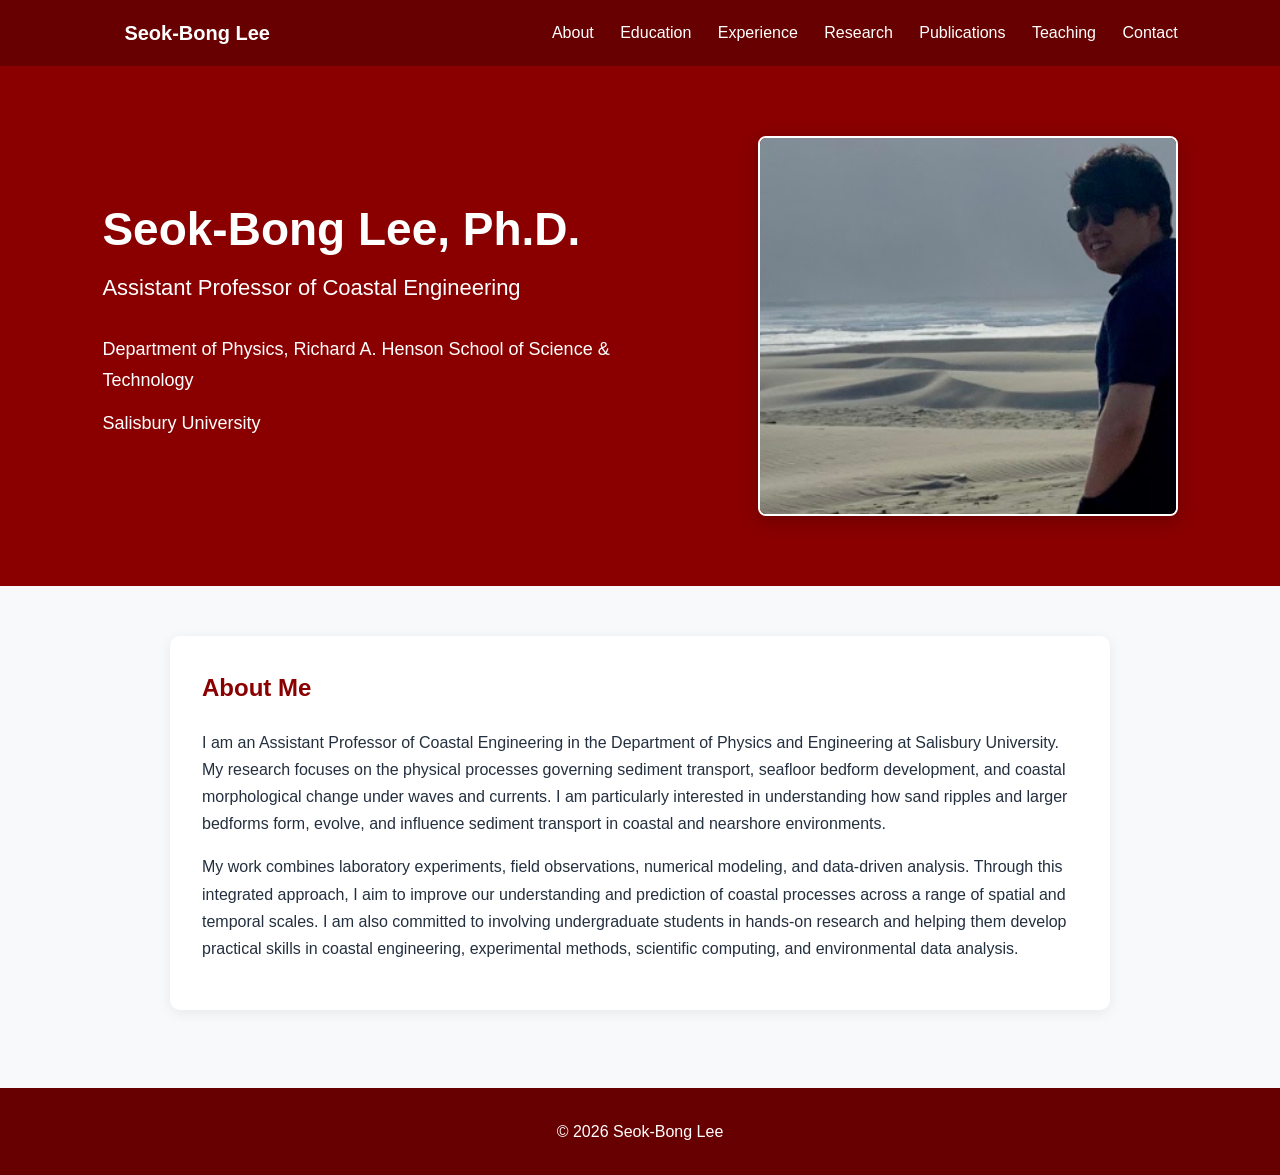
<file: index.html>
<!DOCTYPE html>
<html lang="en">
<head>
  <meta charset="UTF-8">
  <meta name="viewport" content="width=device-width, initial-scale=1.0">

  <title>Seok-Bong Lee</title>

  <link rel="stylesheet" href="style.css">
</head>

<body>

  <nav>
    <div class="name">
      <a href="index.html">Seok-Bong Lee</a>
    </div>

    <div class="links">
      <a href="index.html">About</a>
      <a href="education.html">Education</a>
      <a href="experience.html">Experience</a>
      <a href="research.html">Research</a>
      <a href="publications.html">Publications</a>
      <a href="teaching.html">Teaching</a>
      <a href="contact.html">Contact</a>
    </div>
  </nav>

  <header>
    <div class="hero-content">

      <div class="hero-text">
        <h1>Seok-Bong Lee, Ph.D.</h1>

        <h2>Assistant Professor of Coastal Engineering</h2>

        <p>
          Department of Physics, Richard A. Henson School of
          Science &amp; Technology
        </p>

        <p>Salisbury University</p>
      </div>

      <img
        class="profile-photo"
        src="profile.png"
        alt="Seok-Bong Lee at the coast"
      >

    </div>
  </header>

  <main>
    <section>
      <h2>About Me</h2>

      <p>
        I am an Assistant Professor of Coastal Engineering in the
        Department of Physics and Engineering at Salisbury University.
        My research focuses on the physical processes governing sediment
        transport, seafloor bedform development, and coastal morphological
        change under waves and currents. I am particularly interested in
        understanding how sand ripples and larger bedforms form, evolve,
        and influence sediment transport in coastal and nearshore environments.
      </p>

      <p>
        My work combines laboratory experiments, field observations,
        numerical modeling, and data-driven analysis. Through this
        integrated approach, I aim to improve our understanding and
        prediction of coastal processes across a range of spatial and
        temporal scales. I am also committed to involving undergraduate
        students in hands-on research and helping them develop practical
        skills in coastal engineering, experimental methods, scientific
        computing, and environmental data analysis.
      </p>
    </section>
  </main>

  <footer>
    &copy; 2026 Seok-Bong Lee
  </footer>

</body>
</html>
</file>
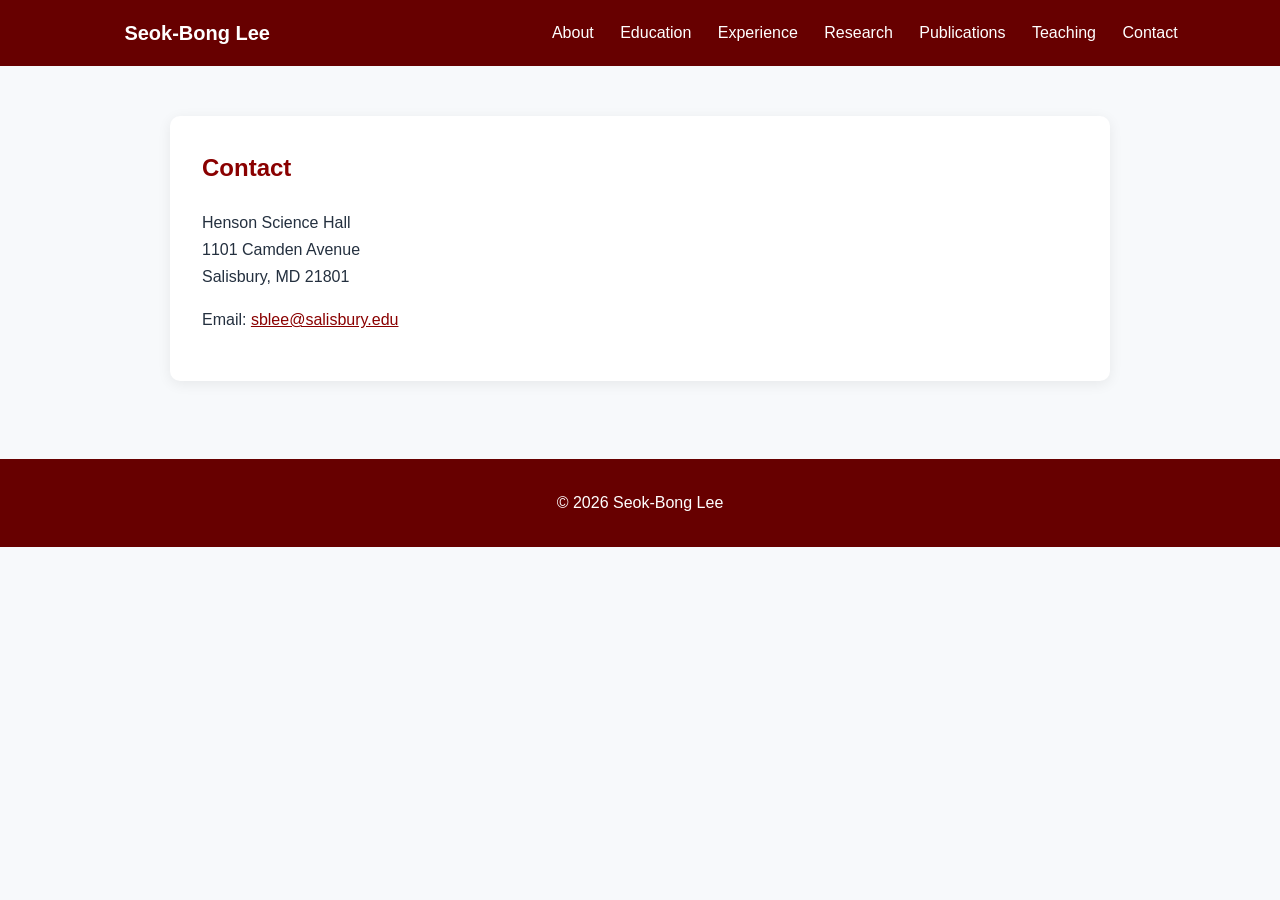
<file: contact.html>
<!DOCTYPE html>
<html lang="en">
<head>
  <meta charset="UTF-8">
  <meta name="viewport" content="width=device-width, initial-scale=1.0">

  <title>Contact | Seok-Bong Lee</title>

  <link rel="stylesheet" href="style.css">
</head>

<body>

  <nav>
    <div class="name">
      <a href="index.html">Seok-Bong Lee</a>
    </div>

    <div class="links">
      <a href="index.html">About</a>
      <a href="education.html">Education</a>
      <a href="experience.html">Experience</a>
      <a href="research.html">Research</a>
      <a href="publications.html">Publications</a>
      <a href="teaching.html">Teaching</a>
      <a href="contact.html">Contact</a>
    </div>
  </nav>

  <main>
    <section id="contact">
      <h2>Contact</h2>

      <p>
        Henson Science Hall<br>
        1101 Camden Avenue<br>
        Salisbury, MD 21801
      </p>

      <p>
        Email:
        <a href="mailto:sblee@salisbury.edu">
          sblee@salisbury.edu
        </a>
      </p>
    </section>
  </main>

  <footer>
    &copy; 2026 Seok-Bong Lee
  </footer>

</body>
</html>
</file>
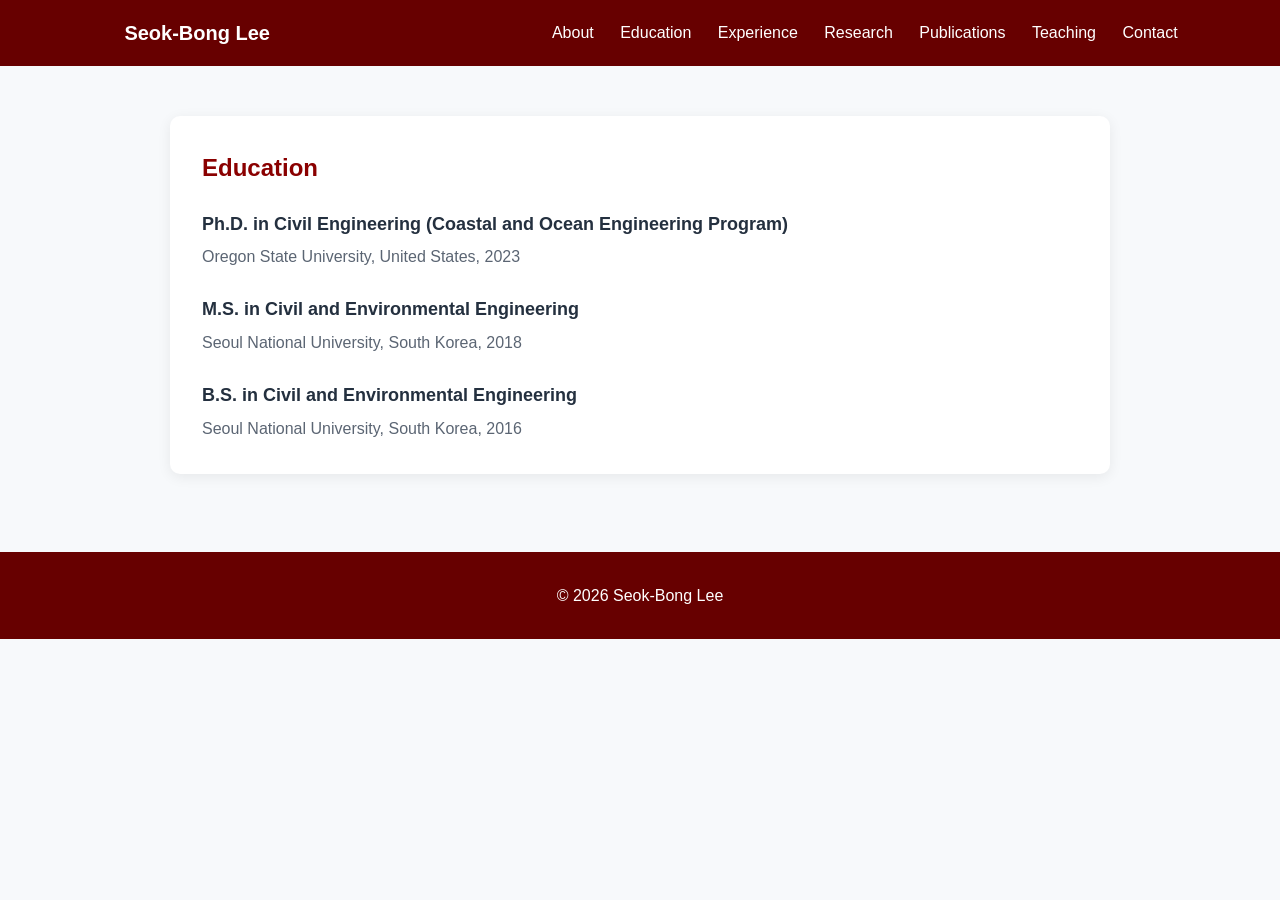
<file: education.html>
<!DOCTYPE html>
<html lang="en">
<head>
  <meta charset="UTF-8">
  <meta name="viewport" content="width=device-width, initial-scale=1.0">

  <title>Education | Seok-Bong Lee</title>

  <link rel="stylesheet" href="style.css">
</head>

<body>

  <nav>
    <div class="name">
      <a href="index.html">Seok-Bong Lee</a>
    </div>

    <div class="links">
      <a href="index.html">About</a>
      <a href="education.html">Education</a>
      <a href="experience.html">Experience</a>
      <a href="research.html">Research</a>
      <a href="publications.html">Publications</a>
      <a href="teaching.html">Teaching</a>
      <a href="contact.html">Contact</a>
    </div>
  </nav>

  <main>
    <section>
      <h2>Education</h2>

      <div class="education-item">
        <h3>
          Ph.D. in Civil Engineering
          (Coastal and Ocean Engineering Program)
        </h3>
        <p>Oregon State University, United States, 2023</p>
      </div>

      <div class="education-item">
        <h3>M.S. in Civil and Environmental Engineering</h3>
        <p>Seoul National University, South Korea, 2018</p>
      </div>

      <div class="education-item">
        <h3>B.S. in Civil and Environmental Engineering</h3>
        <p>Seoul National University, South Korea, 2016</p>
      </div>
    </section>
  </main>

  <footer>
    &copy; 2026 Seok-Bong Lee
  </footer>

</body>
</html>
</file>
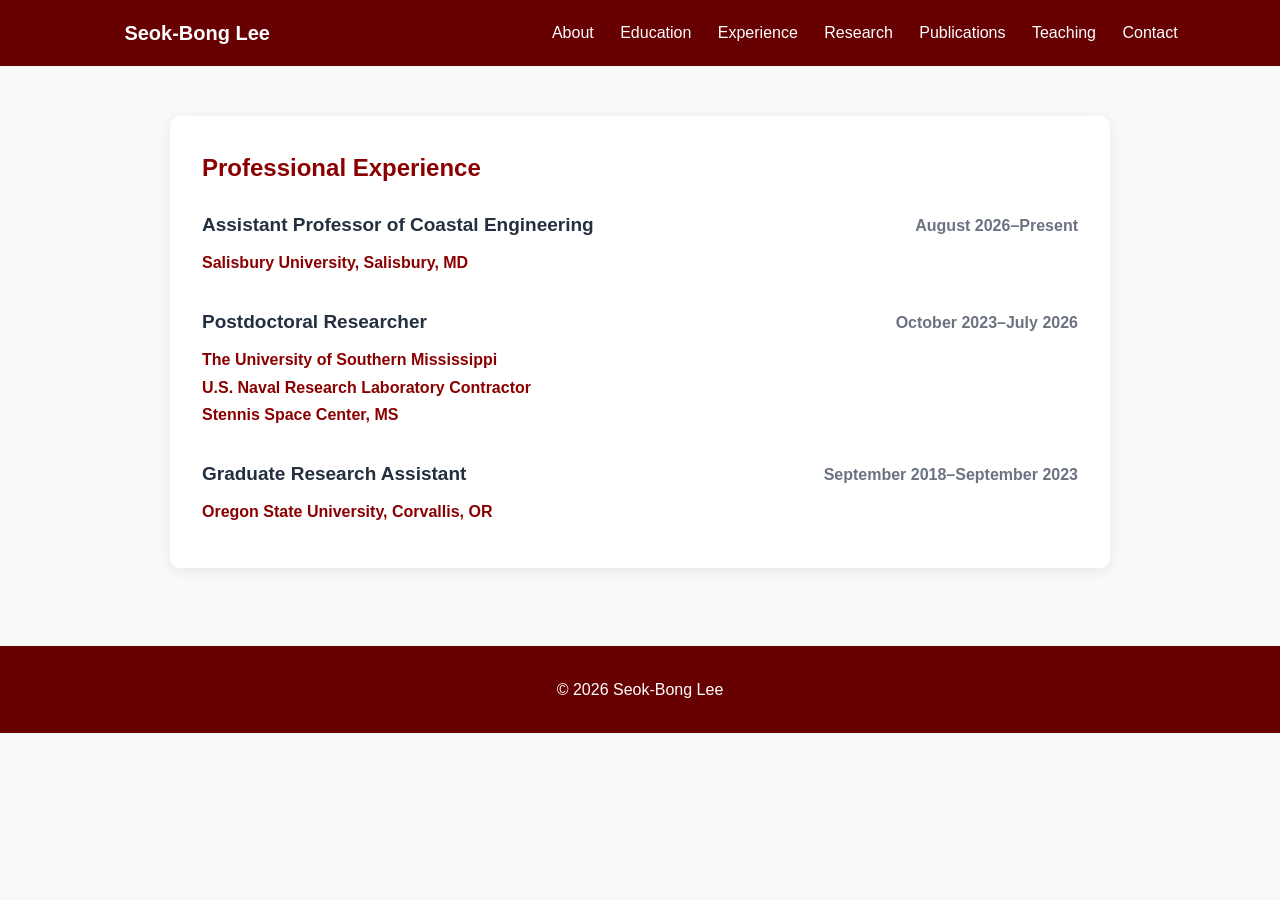
<file: experience.html>
<!DOCTYPE html>
<html lang="en">
<head>
  <meta charset="UTF-8">
  <meta name="viewport" content="width=device-width, initial-scale=1.0">

  <title>Experience | Seok-Bong Lee</title>

  <link rel="stylesheet" href="style.css">
</head>

<body>

  <nav>
    <div class="name">
      <a href="index.html">Seok-Bong Lee</a>
    </div>

    <div class="links">
      <a href="index.html">About</a>
      <a href="education.html">Education</a>
      <a href="experience.html">Experience</a>
      <a href="research.html">Research</a>
      <a href="publications.html">Publications</a>
      <a href="teaching.html">Teaching</a>
      <a href="contact.html">Contact</a>
    </div>
  </nav>

  <main>
    <section>
      <h2>Professional Experience</h2>

      <div class="experience-item">
        <div class="experience-header">
          <h3>Assistant Professor of Coastal Engineering</h3>
          <span class="experience-date">August 2026–Present</span>
        </div>

        <p class="experience-organization">
          Salisbury University, Salisbury, MD
        </p>
      </div>

      <div class="experience-item">
        <div class="experience-header">
          <h3>Postdoctoral Researcher</h3>
          <span class="experience-date">
            October 2023–July 2026
          </span>
        </div>

        <p class="experience-organization">
          The University of Southern Mississippi<br>
          U.S. Naval Research Laboratory Contractor<br>
          Stennis Space Center, MS
        </p>
      </div>

      <div class="experience-item">
        <div class="experience-header">
          <h3>Graduate Research Assistant</h3>
          <span class="experience-date">
            September 2018–September 2023
          </span>
        </div>

        <p class="experience-organization">
          Oregon State University, Corvallis, OR
        </p>
      </div>
    </section>
  </main>

  <footer>
    &copy; 2026 Seok-Bong Lee
  </footer>

</body>
</html>
</file>
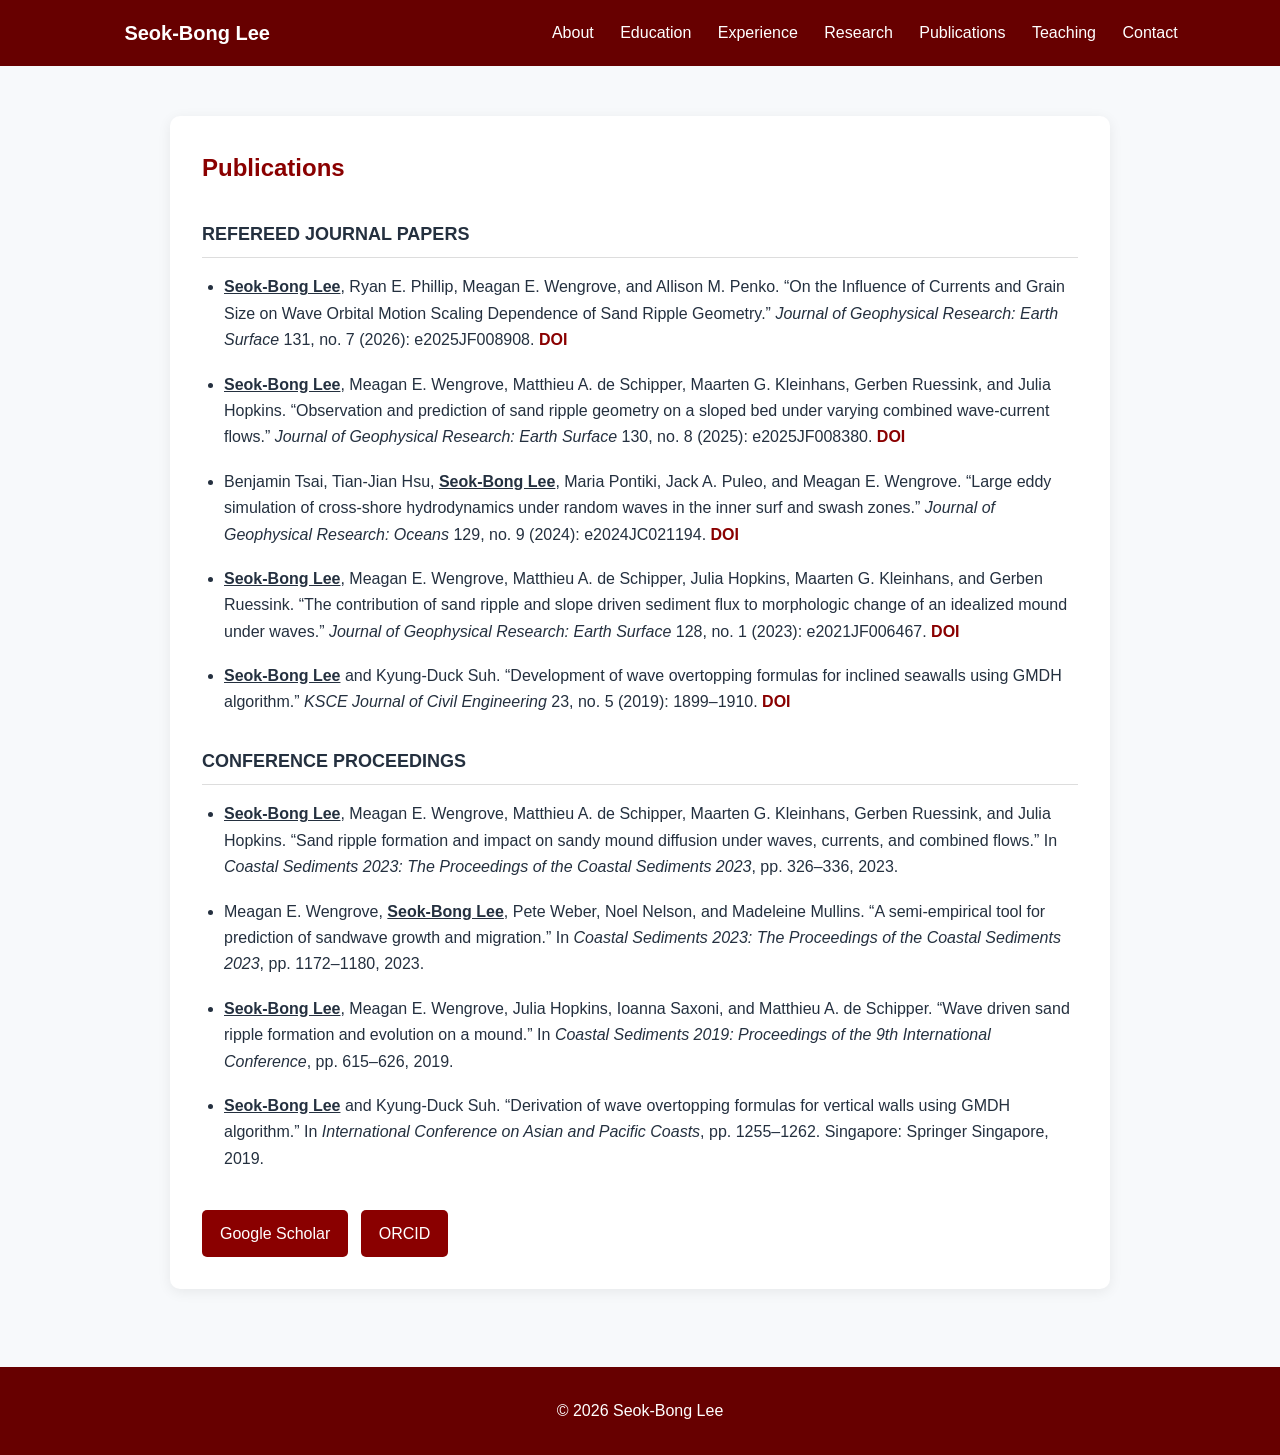
<file: publications.html>
<!DOCTYPE html>
<html lang="en">
<head>
  <meta charset="UTF-8">
  <meta name="viewport" content="width=device-width, initial-scale=1.0">

  <title>Publications | Seok-Bong Lee</title>

  <link rel="stylesheet" href="style.css">
</head>

<body>

  <nav>
    <div class="name">
      <a href="index.html">Seok-Bong Lee</a>
    </div>

    <div class="links">
      <a href="index.html">About</a>
      <a href="education.html">Education</a>
      <a href="experience.html">Experience</a>
      <a href="research.html">Research</a>
      <a href="publications.html">Publications</a>
      <a href="teaching.html">Teaching</a>
      <a href="contact.html">Contact</a>
    </div>
  </nav>

  <main>
    <section id="publications">
      <h2>Publications</h2>

      <h3>Refereed Journal Papers</h3>

      <ul class="publication-list">
        <li>
          <strong><u>Seok-Bong Lee</u></strong>, Ryan E. Phillip,
          Meagan E. Wengrove, and Allison M. Penko.
          “On the Influence of Currents and Grain Size on Wave Orbital
          Motion Scaling Dependence of Sand Ripple Geometry.”
          <em>Journal of Geophysical Research: Earth Surface</em>
          131, no. 7 (2026): e2025JF008908.
          <a href="https://doi.org/10.1029/2025JF008908"
             target="_blank"
             rel="noopener noreferrer">
            DOI
          </a>
        </li>

        <li>
          <strong><u>Seok-Bong Lee</u></strong>, Meagan E. Wengrove,
          Matthieu A. de Schipper, Maarten G. Kleinhans, Gerben Ruessink,
          and Julia Hopkins.
          “Observation and prediction of sand ripple geometry on a sloped bed
          under varying combined wave-current flows.”
          <em>Journal of Geophysical Research: Earth Surface</em>
          130, no. 8 (2025): e2025JF008380.
          <a href="https://doi.org/10.1029/2025JF008380"
             target="_blank"
             rel="noopener noreferrer">
            DOI
          </a>
        </li>

        <li>
          Benjamin Tsai, Tian-Jian Hsu, <strong><u>Seok-Bong Lee</u></strong>,
          Maria Pontiki, Jack A. Puleo, and Meagan E. Wengrove.
          “Large eddy simulation of cross-shore hydrodynamics under random waves
          in the inner surf and swash zones.”
          <em>Journal of Geophysical Research: Oceans</em>
          129, no. 9 (2024): e2024JC021194.
          <a href="https://doi.org/10.1029/2024JC021194"
             target="_blank"
             rel="noopener noreferrer">
            DOI
          </a>
        </li>

        <li>
          <strong><u>Seok-Bong Lee</u></strong>, Meagan E. Wengrove,
          Matthieu A. de Schipper, Julia Hopkins, Maarten G. Kleinhans,
          and Gerben Ruessink.
          “The contribution of sand ripple and slope driven sediment flux
          to morphologic change of an idealized mound under waves.”
          <em>Journal of Geophysical Research: Earth Surface</em>
          128, no. 1 (2023): e2021JF006467.
          <a href="https://doi.org/10.1029/2021JF006467"
             target="_blank"
             rel="noopener noreferrer">
            DOI
          </a>
        </li>

        <li>
          <strong><u>Seok-Bong Lee</u></strong> and Kyung-Duck Suh.
          “Development of wave overtopping formulas for inclined seawalls
          using GMDH algorithm.”
          <em>KSCE Journal of Civil Engineering</em>
          23, no. 5 (2019): 1899–1910.
          <a href="https://doi.org/10.1007/s12205-019-1298-1"
             target="_blank"
             rel="noopener noreferrer">
            DOI
          </a>
        </li>
      </ul>

      <h3>Conference Proceedings</h3>

      <ul class="publication-list">
        <li>
          <strong><u>Seok-Bong Lee</u></strong>, Meagan E. Wengrove,
          Matthieu A. de Schipper, Maarten G. Kleinhans, Gerben Ruessink,
          and Julia Hopkins.
          “Sand ripple formation and impact on sandy mound diffusion under waves,
          currents, and combined flows.”
          In <em>Coastal Sediments 2023: The Proceedings of the Coastal Sediments 2023</em>,
          pp. 326–336, 2023.
        </li>

        <li>
          Meagan E. Wengrove, <strong><u>Seok-Bong Lee</u></strong>,
          Pete Weber, Noel Nelson, and Madeleine Mullins.
          “A semi-empirical tool for prediction of sandwave growth and migration.”
          In <em>Coastal Sediments 2023: The Proceedings of the Coastal Sediments 2023</em>,
          pp. 1172–1180, 2023.
        </li>

        <li>
          <strong><u>Seok-Bong Lee</u></strong>, Meagan E. Wengrove,
          Julia Hopkins, Ioanna Saxoni, and Matthieu A. de Schipper.
          “Wave driven sand ripple formation and evolution on a mound.”
          In <em>Coastal Sediments 2019: Proceedings of the 9th International Conference</em>,
          pp. 615–626, 2019.
        </li>

        <li>
          <strong><u>Seok-Bong Lee</u></strong> and Kyung-Duck Suh.
          “Derivation of wave overtopping formulas for vertical walls using GMDH algorithm.”
          In <em>International Conference on Asian and Pacific Coasts</em>,
          pp. 1255–1262. Singapore: Springer Singapore, 2019.
        </li>
      </ul>

      <div class="publication-links">
        <a class="button"
           href="https://scholar.google.com/citations?user=fVl8gZkAAAAJ&amp;hl=en&amp;oi=ao"
           target="_blank"
           rel="noopener noreferrer">
          Google Scholar
        </a>

        <a class="button"
           href="https://orcid.org/0000-0002-4741-6922"
           target="_blank"
           rel="noopener noreferrer">
          ORCID
        </a>
      </div>
    </section>
  </main>

  <footer>
    &copy; 2026 Seok-Bong Lee
  </footer>

</body>
</html>
</file>
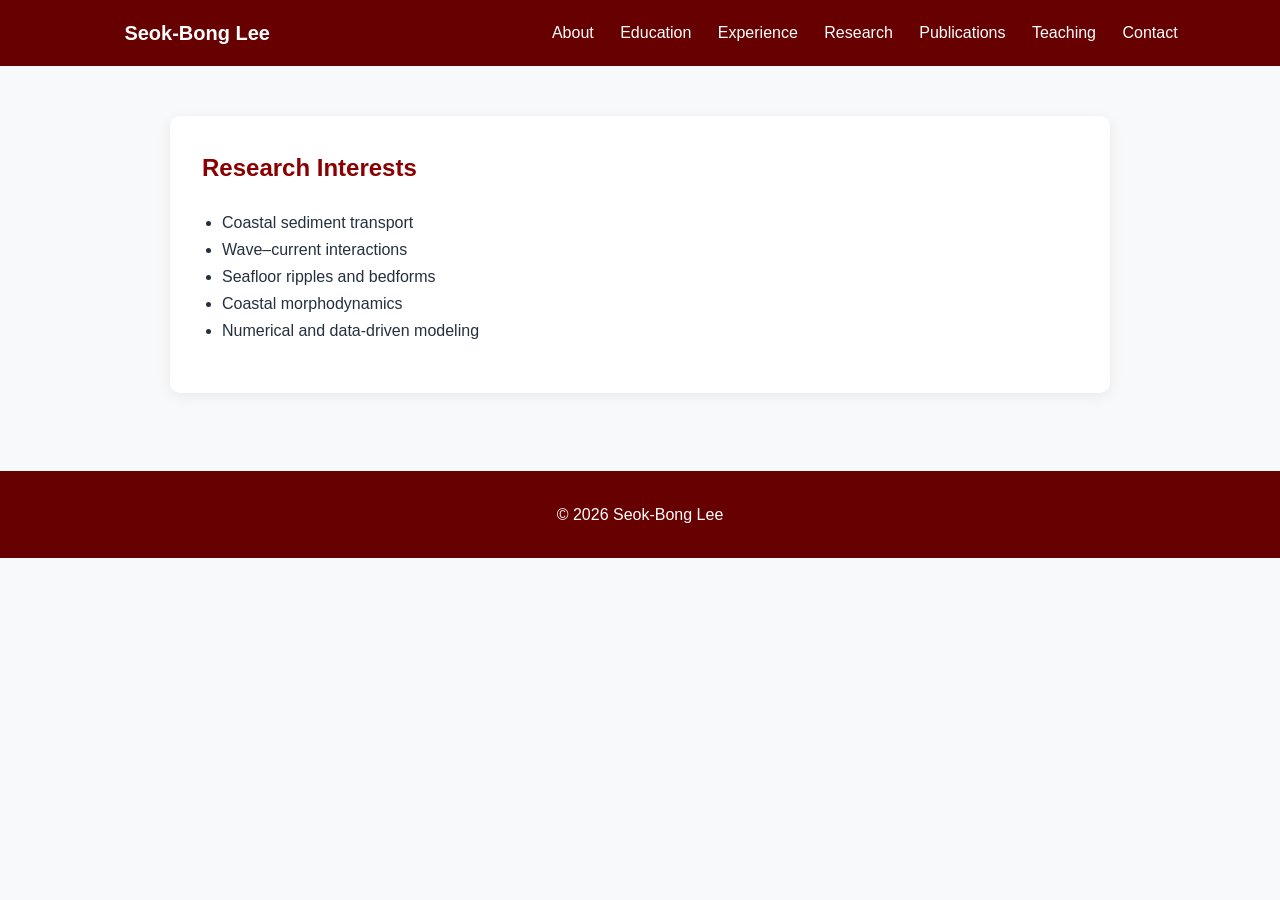
<file: research.html>
<!DOCTYPE html>
<html lang="en">
<head>
  <meta charset="UTF-8">
  <meta name="viewport" content="width=device-width, initial-scale=1.0">

  <title>Research | Seok-Bong Lee</title>

  <link rel="stylesheet" href="style.css">
</head>

<body>

  <nav>
    <div class="name">
      <a href="index.html">Seok-Bong Lee</a>
    </div>

    <div class="links">
      <a href="index.html">About</a>
      <a href="education.html">Education</a>
      <a href="experience.html">Experience</a>
      <a href="research.html">Research</a>
      <a href="publications.html">Publications</a>
      <a href="teaching.html">Teaching</a>
      <a href="contact.html">Contact</a>
    </div>
  </nav>

  <main>
    <section id="research">
      <h2>Research Interests</h2>

      <ul class="research-list">
        <li>Coastal sediment transport</li>
        <li>Wave–current interactions</li>
        <li>Seafloor ripples and bedforms</li>
        <li>Coastal morphodynamics</li>
        <li>Numerical and data-driven modeling</li>
      </ul>
    </section>
  </main>

  <footer>
    &copy; 2026 Seok-Bong Lee
  </footer>

</body>
</html>
</file>
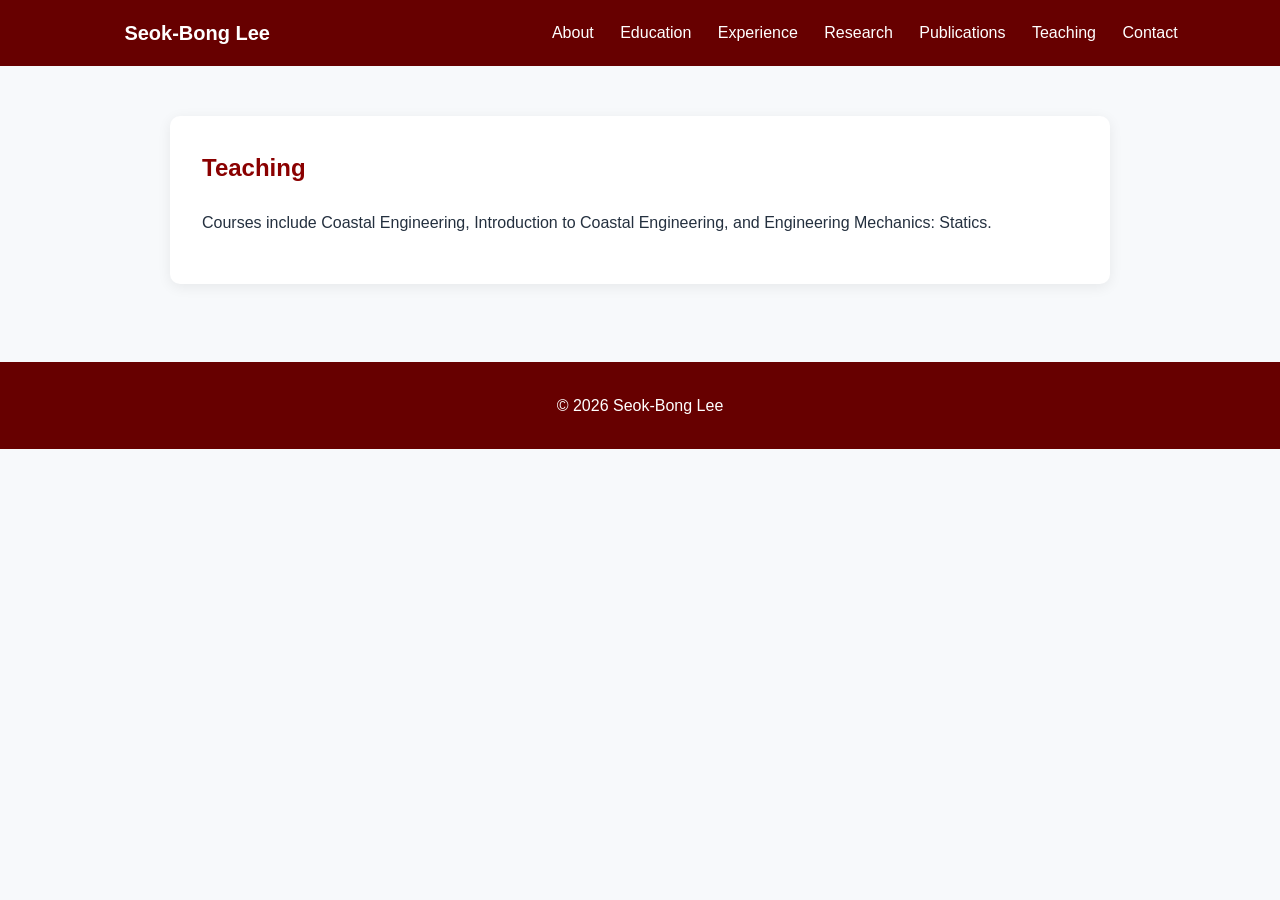
<file: teaching.html>
<!DOCTYPE html>
<html lang="en">
<head>
  <meta charset="UTF-8">
  <meta name="viewport" content="width=device-width, initial-scale=1.0">

  <title>Teaching | Seok-Bong Lee</title>

  <link rel="stylesheet" href="style.css">
</head>

<body>

  <nav>
    <div class="name">
      <a href="index.html">Seok-Bong Lee</a>
    </div>

    <div class="links">
      <a href="index.html">About</a>
      <a href="education.html">Education</a>
      <a href="experience.html">Experience</a>
      <a href="research.html">Research</a>
      <a href="publications.html">Publications</a>
      <a href="teaching.html">Teaching</a>
      <a href="contact.html">Contact</a>
    </div>
  </nav>

  <main>
    <section id="teaching">
      <h2>Teaching</h2>

      <p>
        Courses include Coastal Engineering, Introduction to Coastal
        Engineering, and Engineering Mechanics: Statics.
      </p>
    </section>
  </main>

  <footer>
    &copy; 2026 Seok-Bong Lee
  </footer>

</body>
</html>
</file>
<file: style.css>
* {
      box-sizing: border-box;
    }

    html {
      scroll-behavior: smooth;
    }

    body {
      margin: 0;
      font-family: Arial, Helvetica, sans-serif;
      color: #24303f;
      line-height: 1.7;
      background: #f7f9fb;
    }

    nav {
      background: #670000;
      padding: 16px 8%;
      display: flex;
      justify-content: space-between;
      align-items: center;
      position: sticky;
      top: 0;
      z-index: 1000;
    }

    nav .name {
      color: white;
      font-size: 20px;
      font-weight: bold;
    }

    nav a {
      color: white;
      text-decoration: none;
      margin-left: 22px;
    }

    nav a:hover {
      text-decoration: underline;
    }

    header {
      background: #8a0000;
      color: white;
      padding: 70px 8%;
    }

    .hero-content {
      max-width: 1200px;
      margin: 0 auto;
      display: flex;
      justify-content: space-between;
      align-items: center;
      gap: 60px;
    }

    .hero-text {
      flex: 1;
    }

    header h1 {
      margin: 0 0 12px;
      font-size: 46px;
      line-height: 1.2;
      color: white;
    }

    header h2 {
      margin: 0 0 28px;
      font-size: 22px;
      font-weight: normal;
      color: white;
    }

    header p {
      max-width: 700px;
      margin: 12px 0;
      font-size: 18px;
    }

    .profile-photo {
      width: 420px;
      height: 380px;
      object-fit: cover;
      object-position: center;
      border-radius: 8px;
      border: 2px solid white;
      flex-shrink: 0;
      box-shadow: 0 5px 18px rgba(0, 0, 0, 0.22);
    }

    main {
      max-width: 1000px;
      margin: auto;
      padding: 50px 30px;
    }

    section {
      background: white;
      margin-bottom: 28px;
      padding: 32px;
      border-radius: 10px;
      box-shadow: 0 3px 14px rgba(0, 0, 0, 0.07);
      scroll-margin-top: 90px;
    }

    section h2 {
      margin-top: 0;
      color: #8a0000;
    }

    .research-list {
      padding-left: 20px;
    }

    .button {
      display: inline-block;
      background: #8a0000;
      color: white;
      padding: 10px 18px;
      border-radius: 5px;
      text-decoration: none;
      margin-right: 8px;
      margin-top: 10px;
    }

    .button:hover {
      background: #670000;
    }

    #contact a {
      color: #8a0000;
    }

    footer {
      text-align: center;
      padding: 30px;
      background: #670000;
      color: white;
    }

    @media (max-width: 850px) {
      .hero-content {
        flex-direction: column;
        align-items: flex-start;
        gap: 35px;
      }

      .profile-photo {
        width: 100%;
        max-width: 600px;
        height: 300px;
      }
    }

    @media (max-width: 700px) {
      nav {
        display: block;
        padding: 14px 24px;
      }

      nav .links {
        margin-top: 10px;
      }

      nav a {
        display: inline-block;
        margin: 4px 14px 4px 0;
      }

      header {
        padding: 55px 24px;
      }

      header h1 {
        font-size: 36px;
      }

      header h2 {
        font-size: 20px;
      }

      header p {
        font-size: 16px;
      }

      .profile-photo {
        height: 240px;
      }

      main {
        padding: 35px 18px;
      }

      section {
        padding: 25px;
      }
    }

    #publications h3 {
  margin-top: 30px;
  margin-bottom: 16px;
  color: #24303f;
  font-size: 18px;
  text-transform: uppercase;
  border-bottom: 1px solid #dddddd;
  padding-bottom: 8px;
}

.publication-list {
  padding-left: 22px;
}

.publication-list li {
  margin-bottom: 18px;
  line-height: 1.65;
}

.publication-list a {
  color: #8a0000;
  font-weight: bold;
  text-decoration: none;
}

.publication-list a:hover {
  text-decoration: underline;
}

.publication-links {
  margin-top: 28px;
}
    .education-item {
  margin-bottom: 24px;
}

.education-item:last-child {
  margin-bottom: 0;
}

.education-item h3 {
  margin: 0 0 4px;
  color: #24303f;
  font-size: 18px;
}

.education-item p {
  margin: 0;
  color: #5b6573;
}

    .experience-item {
  margin-bottom: 30px;
}

.experience-item:last-child {
  margin-bottom: 0;
}

.experience-header {
  display: flex;
  justify-content: space-between;
  align-items: baseline;
  gap: 20px;
}

.experience-header h3 {
  margin: 0;
  color: #24303f;
  font-size: 19px;
}

.experience-date {
  color: #6b7280;
  font-weight: bold;
  white-space: nowrap;
}

.experience-organization {
  margin: 4px 0 10px;
  color: #8a0000;
  font-weight: bold;
}

.experience-item p {
  margin-top: 8px;
}

@media (max-width: 700px) {
  .experience-header {
    display: block;
  }

  .experience-date {
    display: block;
    margin-top: 4px;
  }
}
</file>
